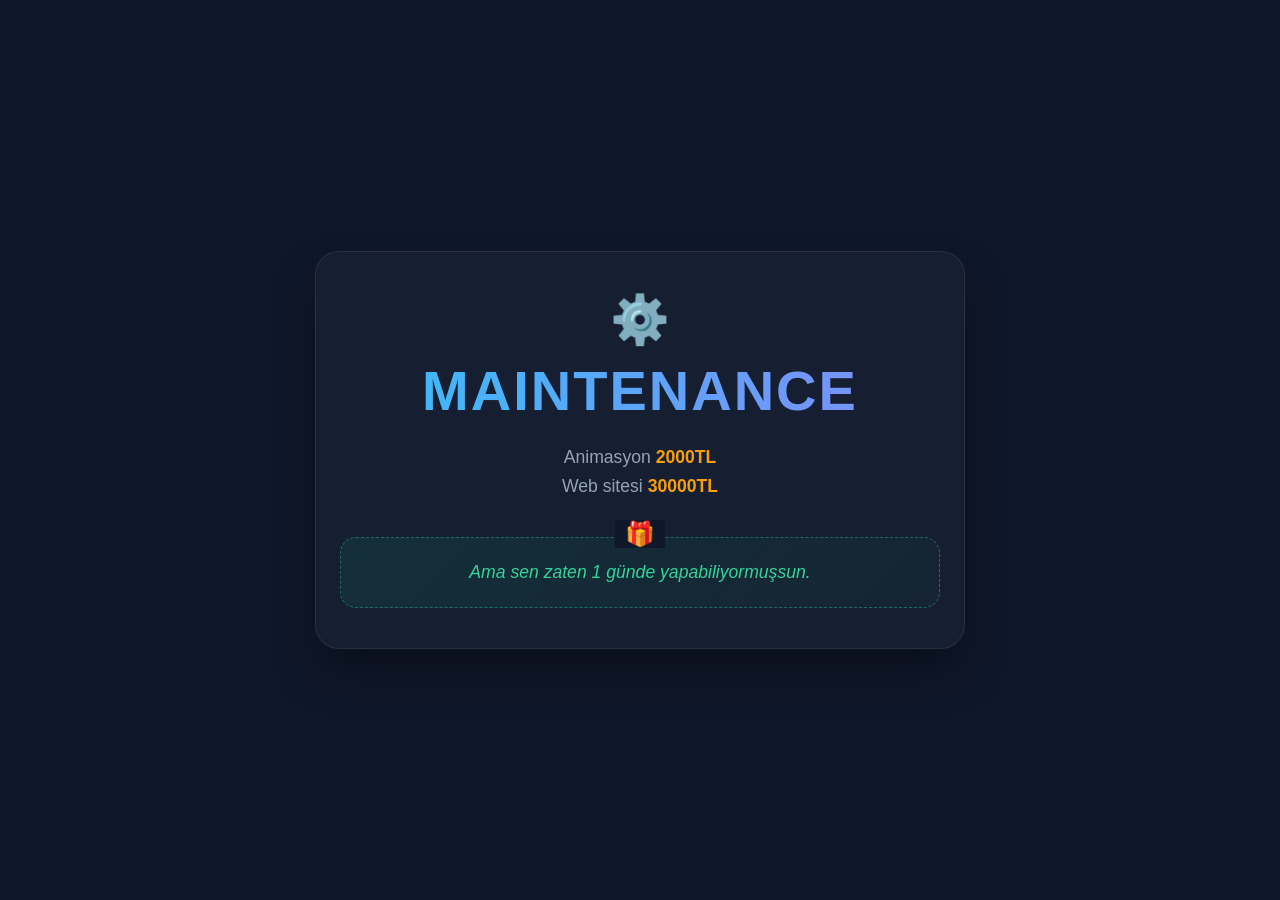
<file: index.html>
<!DOCTYPE html>
<html lang="tr">

<head>
    <meta charset="UTF-8">
    <meta name="viewport" content="width=device-width, initial-scale=1.0">
    <title>Bakım Modu | Maintenance</title>
    <link rel="icon"
        href="data:image/svg+xml,<svg xmlns=%22http://www.w3.org/2000/svg%22 viewBox=%220 0 100 100%22><text y=%22.9em%22 font-size=%2290%22>⚙️</text></svg>">
    <style>
        * {
            margin: 0;
            padding: 0;
            box-sizing: border-box;
            font-family: 'Inter', 'Segoe UI', Roboto, sans-serif;
        }

        body {
            background: #0f172a;
            color: #f8fafc;
            display: flex;
            justify-content: center;
            align-items: center;
            min-height: 100vh;
            padding: 15px;
            /* Mobilde dış boşluk */
            overflow-x: hidden;
        }

        .container {
            text-align: center;
            padding: 2.5rem 1.5rem;
            /* İç boşluklar dengelendi */
            background: rgba(30, 41, 59, 0.5);
            border-radius: 24px;
            backdrop-filter: blur(12px);
            border: 1px solid rgba(255, 255, 255, 0.08);
            box-shadow: 0 25px 50px -12px rgba(0, 0, 0, 0.5);
            max-width: 650px;
            width: 100%;
            margin: auto;
        }

        h1 {
            /* Mobilde taşmayı önleyen kritik ayarlar */
            font-size: clamp(2rem, 10vw, 3.5rem);
            margin-bottom: 1.5rem;
            background: linear-gradient(to right, #38bdf8, #818cf8);
            -webkit-background-clip: text;
            background-clip: text;
            -webkit-text-fill-color: transparent;
            text-transform: uppercase;
            letter-spacing: 2px;
            font-weight: 900;
            overflow-wrap: break-word;
            word-wrap: break-word;
            hyphens: auto;
        }

        .price-tag {
            display: block;
            font-size: 1.1rem;
            margin: 8px 0;
            color: #94a3b8;
        }

        .highlight {
            color: #f59e0b;
            font-weight: 600;
        }

        .gift-card {
            margin-top: 2.5rem;
            padding: 20px;
            background: linear-gradient(135deg, rgba(16, 185, 129, 0.1) 0%, rgba(5, 150, 105, 0.05) 100%);
            border: 1px dashed rgba(52, 211, 153, 0.4);
            border-radius: 16px;
            position: relative;
        }

        .gift-card::before {
            content: '🎁';
            font-size: 1.5rem;
            position: absolute;
            top: -18px;
            left: 50%;
            transform: translateX(-50%);
            background: #0f172a;
            padding: 0 10px;
        }

        .gift-text {
            font-size: clamp(0.9rem, 4vw, 1.1rem);
            line-height: 1.6;
            color: #34d399;
            font-style: italic;
        }

        .gear {
            font-size: 3rem;
            margin-bottom: 10px;
            display: inline-block;
            animation: spin 6s linear infinite;
        }

        @keyframes spin {
            from {
                transform: rotate(0deg);
            }

            to {
                transform: rotate(360deg);
            }
        }

        /* Çok küçük ekranlar için ekstra güvenli alan */
        @media (max-width: 480px) {
            .container {
                padding: 2rem 1rem;
            }

            h1 {
                letter-spacing: 1px;
            }
        }
    </style>
</head>

<body>
    <div class="container">
        <div class="gear">⚙️</div>
        <h1>MAINTENANCE</h1>

        <div class="content">
            <span class="price-tag">Animasyon <span class="highlight">2000TL</span></span>
            <span class="price-tag">Web sitesi <span class="highlight">30000TL</span></span>

            <div class="gift-card">
                <p class="gift-text">
                    Ama sen zaten 1 günde yapabiliyormuşsun.
                </p>
            </div>
        </div>
    </div>
</body>

</html>
</file>
